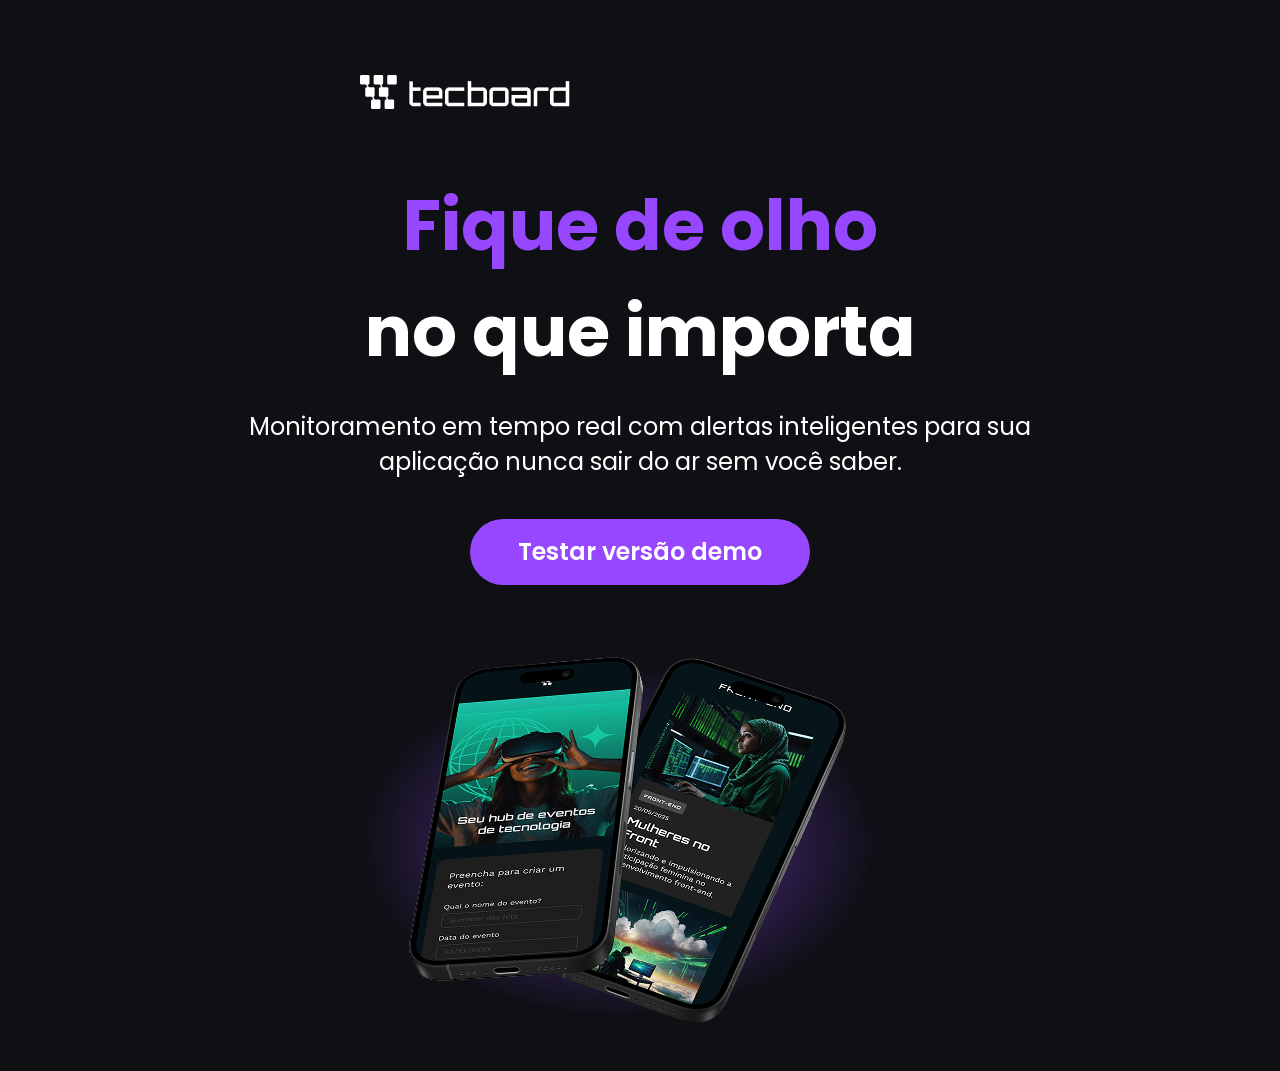
<file: index.html>
<!DOCTYPE html>
<html lang="pt-br">
<head>
    <meta charset="UTF-8">
    <meta name="viewport" content="width=device-width, initial-scale=1.0">
    <title>Techboard</title>
    <link href="img/Favicon_roxo.svg" rel="icon" type="img/svg+xml">
    <link href="techboard.css" rel="stylesheet">
</head>
<body>
    <header><img src="img/Logo_branco.png" alt="Logo Techboard"></header>
    <main>
        <section>
            <h1><strong>Fique de olho</strong><br> no que importa</h1>
            <p>Monitoramento em tempo real com alertas inteligentes para sua aplicação nunca sair do ar sem você saber.</p>       
            <a href="#">Testar versão demo</a>
            <img src="img/img_maior.png" alt="Foto do aplicativo."> 
            </section>   
    </main>
    <footer></footer>
</body>
</html>
</file>
<file: techboard.css>
@import url('https://fonts.googleapis.com/css2?family=Poppins:wght@400;600;700&display=swap');
* {
    padding: 0;
    margin: 0;
}
body{
    background-color: #0E1014 ;
}
header img{
    margin-top:75px;
    margin-left: 360px;
}
h1{
    color: #FFFFFF;
    font-family: "Poppins", sans-serif;
    font-weight: 700;
    font-style: normal;
    font-size: 70px;
    text-align: center;
    margin-top: 60px;
    margin-bottom: 24px;
}
strong{
    color: #9747FF;
}
p{
    color: #FFFFFF;
    font-family: "Poppins", sans-serif;
    font-weight: 400;
    font-style: normal;
    font-size: 24px;
    text-align: center;
    width:792px ;
    margin: 24px auto;
}
a{
    color: #FFFFFF;
    font-family: "Poppins", sans-serif;
    font-weight: 600;
    font-style: normal;
    font-size: 24px;
    background-color: #9747FF;
    text-decoration: none;
    border-radius: 36px;
    width: 340px;
    height: 66px;
    display: block;
    text-align: center;
    line-height: 66px;
    margin: 40px auto;
}
a:hover{
    background-color: #8233E8;
    cursor: pointer;
}
section img{
    display: block;
    width: 792px;
    height: 446px;
    margin: 0 auto;
}
@media(max-width:768px){
    header img{
        margin: 65px 0 0 60px;
    }
    p{
        width: 648px;
    }
}
@media(max-width:375px){
    header img{
        margin:32px 0 0 16px;
    }
    h1{
        font-size: 40px;
    }
    p{
        font-size: 20px;
        width: 340px;
    }
    a{
        font-size: 20px;
        width: 251px;
    }
    section img{
        width: 340px;
        height: 230px;
    }
}
</file>
